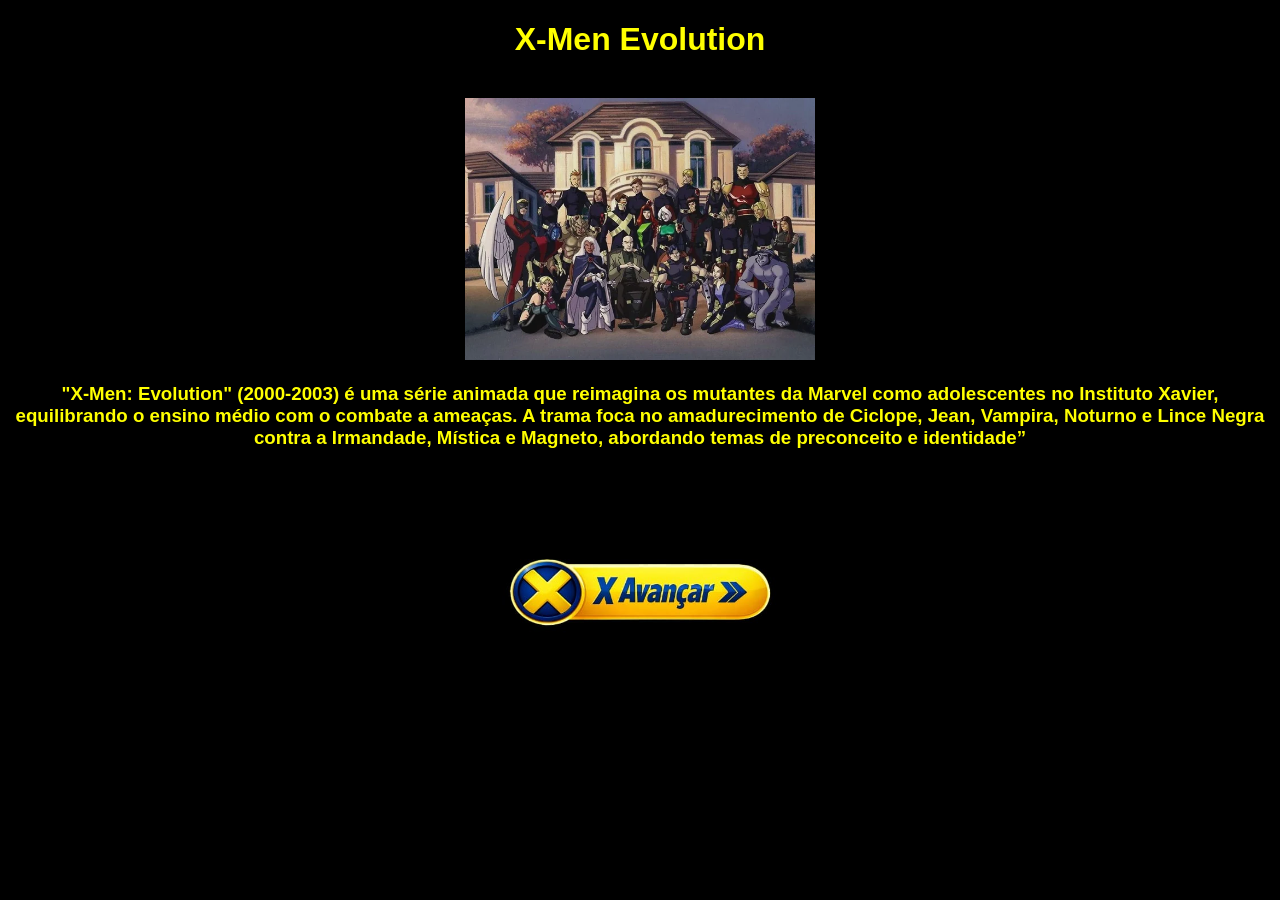
<file: index.html>
<!DOCTYPE html>
<html lang="en">
<head>
    <meta charset="UTF-8">
    <meta name="viewport" content="width=device-width, initial-scale=1.0">
    <title>X-Men Evolution</title>
    <link rel="stylesheet" href="style.css">
</head>
<body>
    <center>
        <h1>X-Men Evolution</h1>
        <br>
        <img src="X-Men Evolution.webp" alt="X-Men Evolution">
        <br>
        <h3>"X-Men: Evolution" (2000-2003) é uma série animada que reimagina os mutantes da Marvel como adolescentes no Instituto Xavier, equilibrando o ensino médio com o combate a ameaças. A trama foca no amadurecimento de Ciclope, Jean, Vampira, Noturno e Lince Negra contra a Irmandade, Mística e Magneto, abordando temas de preconceito e identidade”
</h3>
<br>
<a href="page2.html"><img src="WhatsApp Image 2026-03-09 at 00.31.22.jpeg" alt=""></a>
    </center>
</body>
</html>
</file>
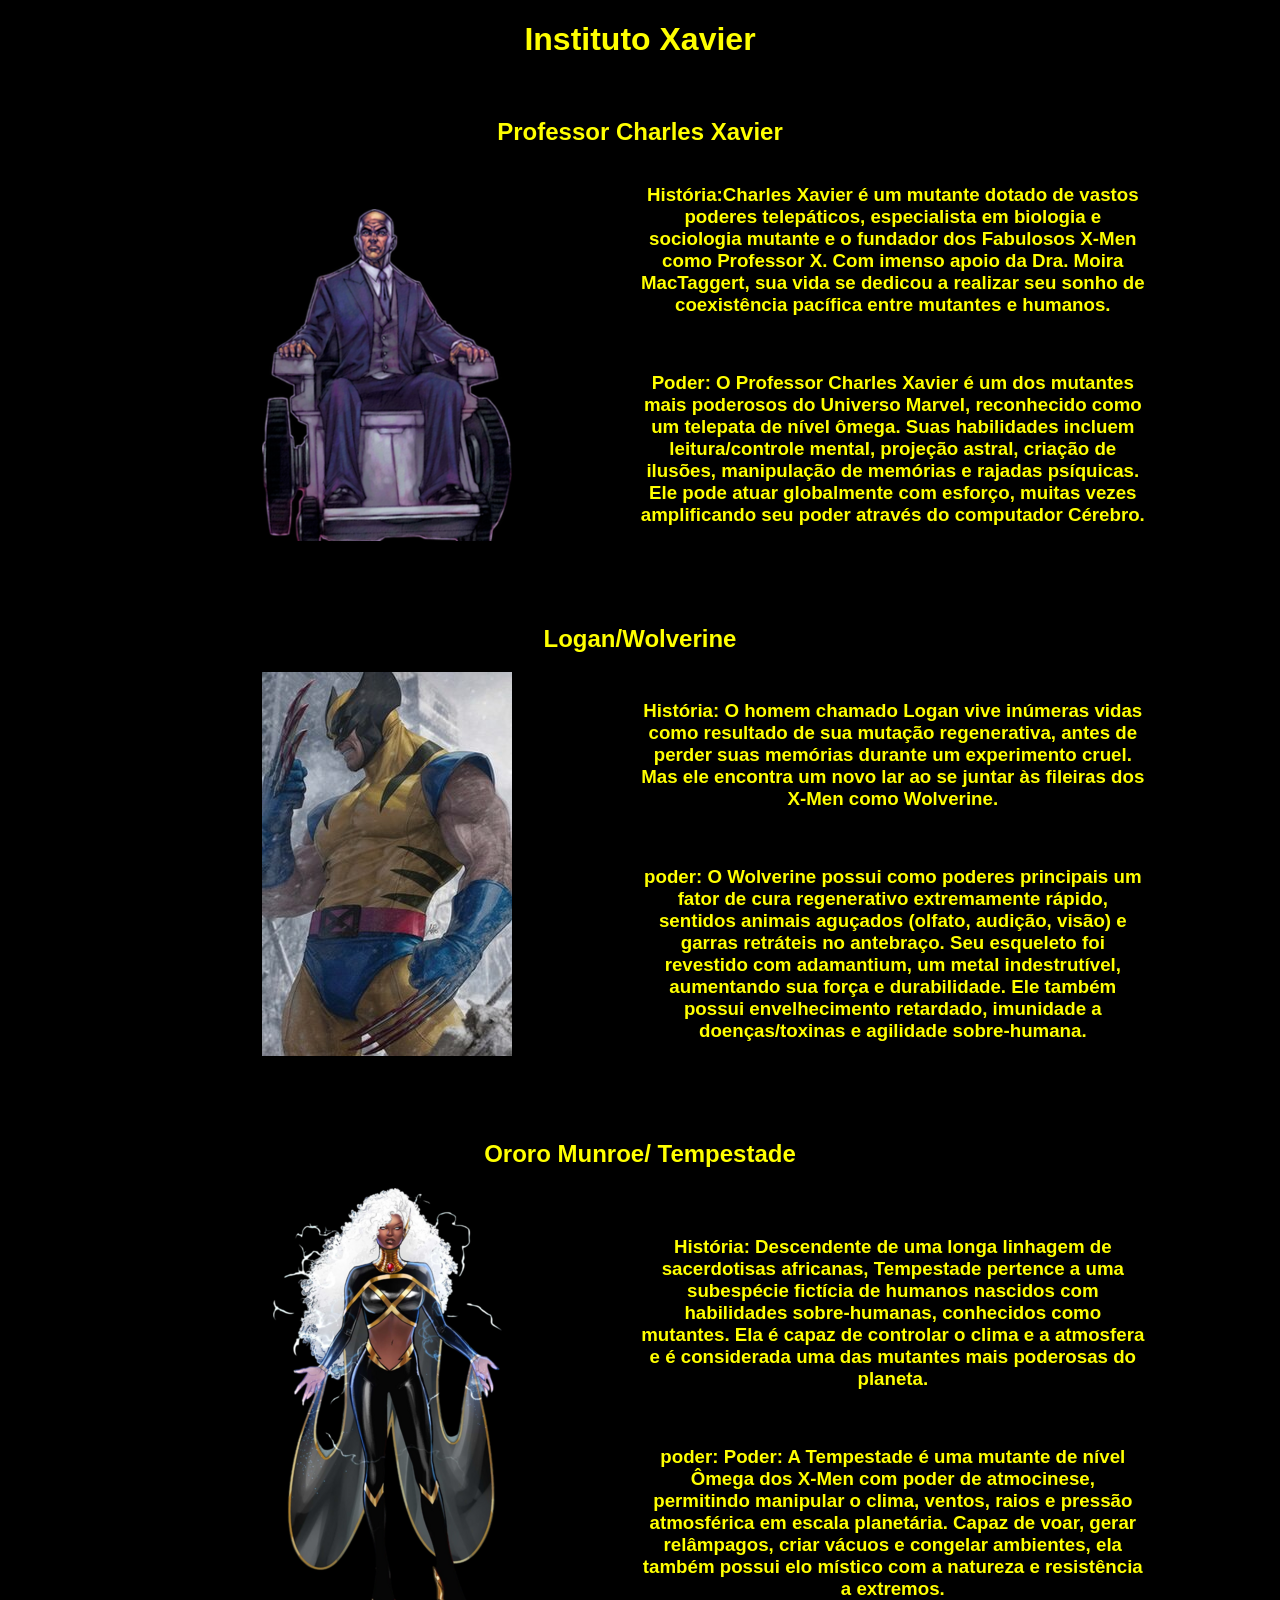
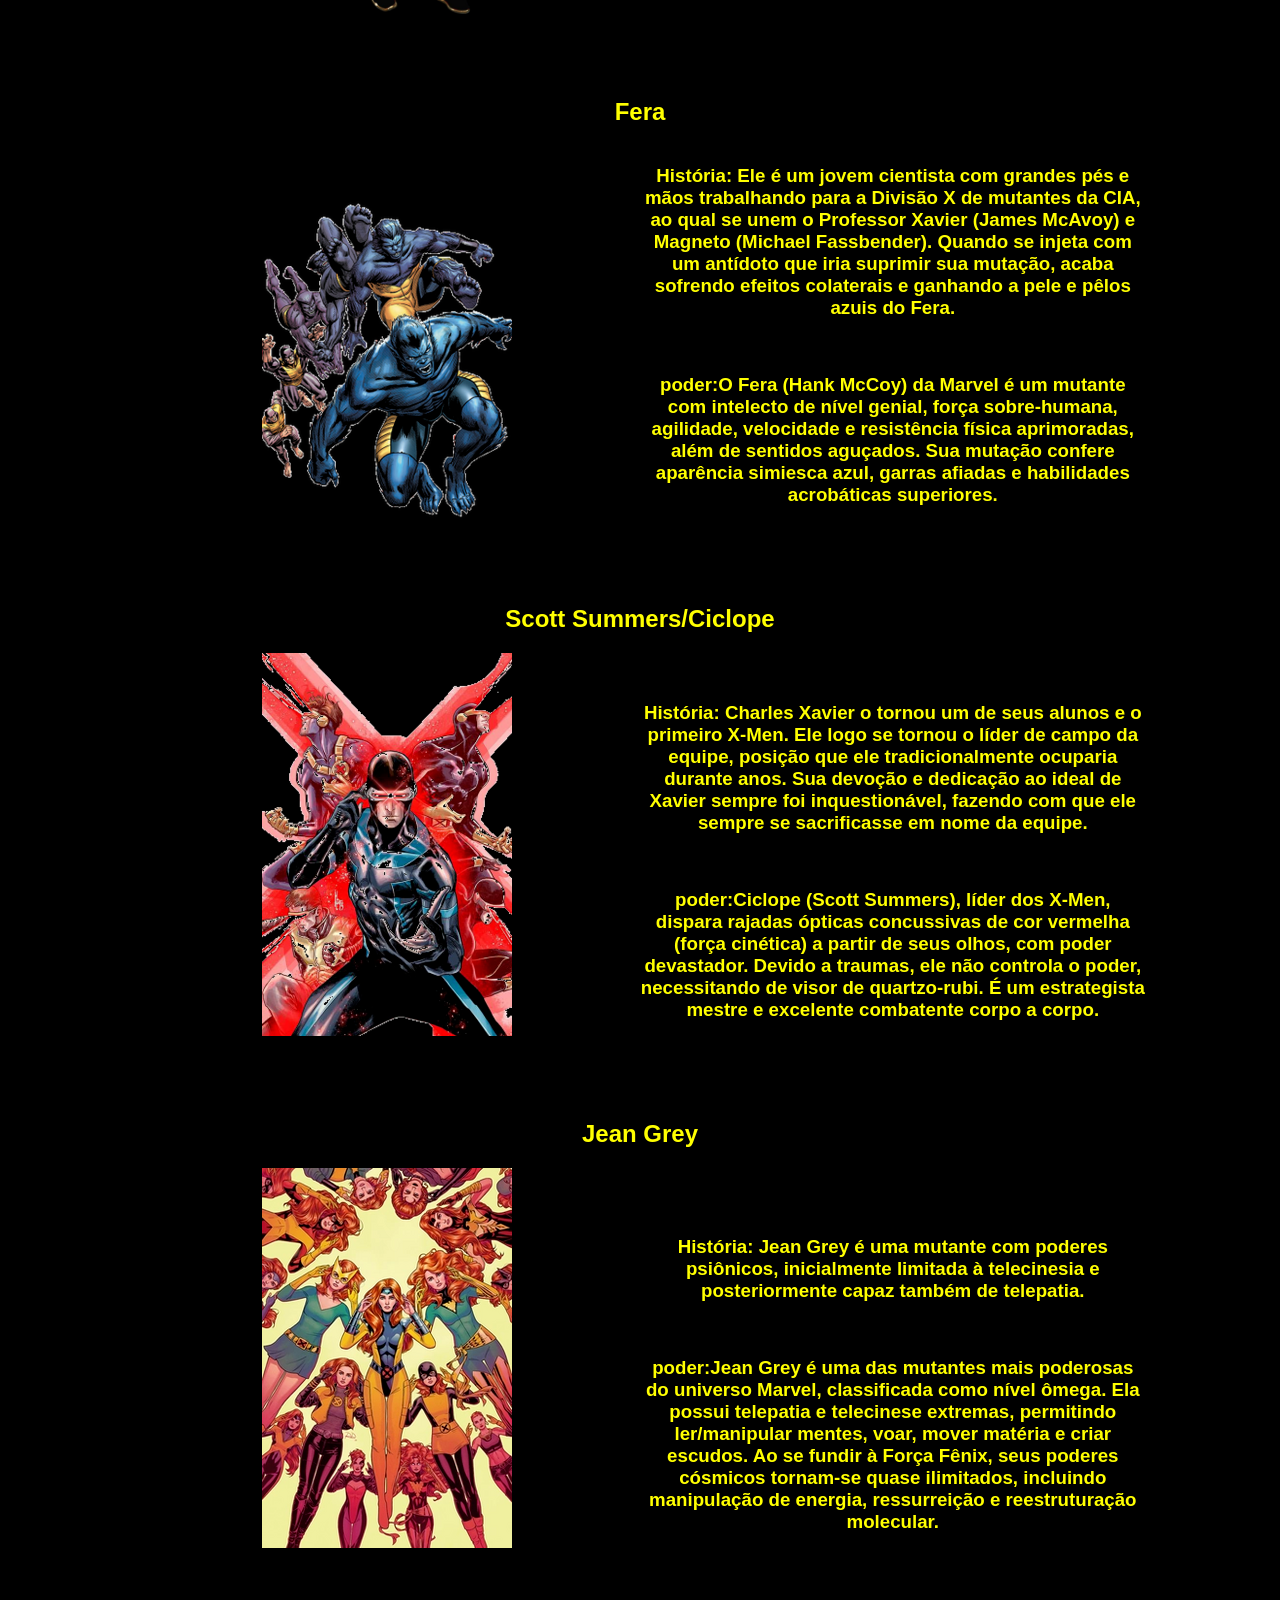
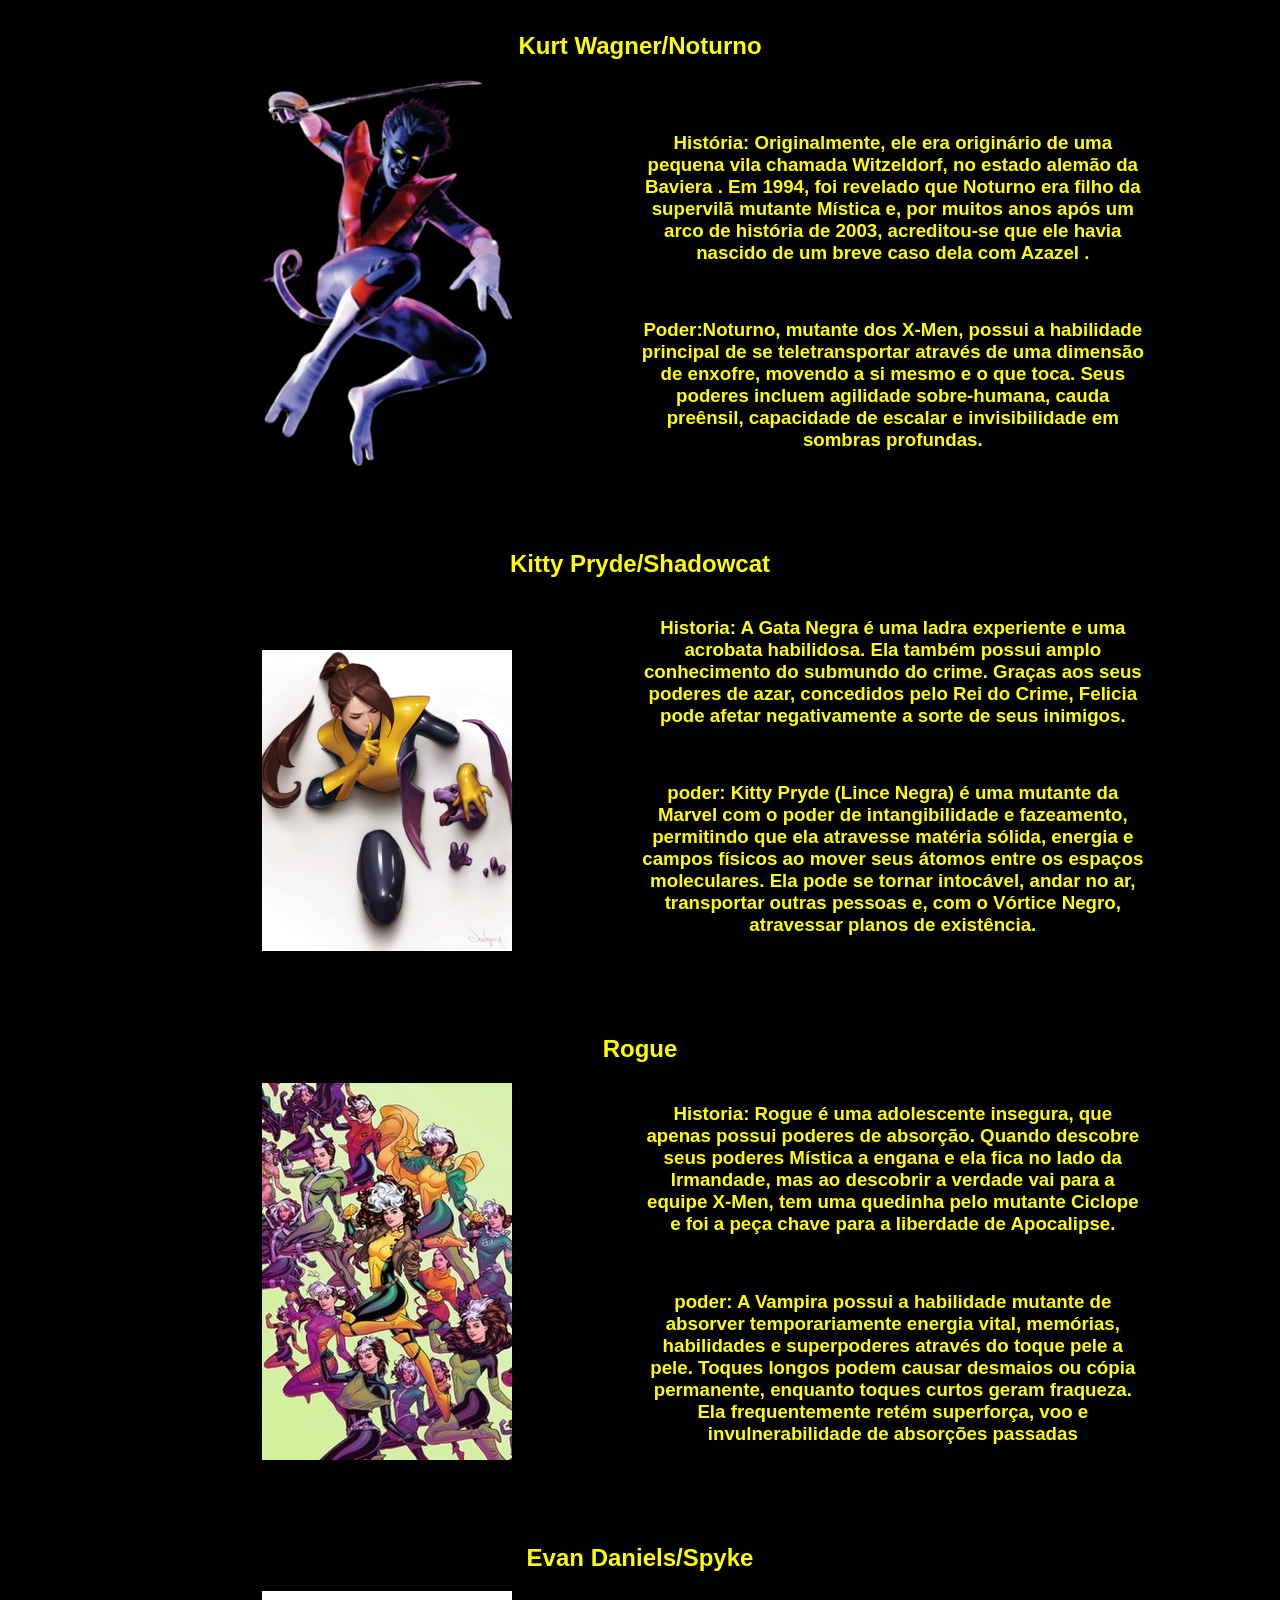
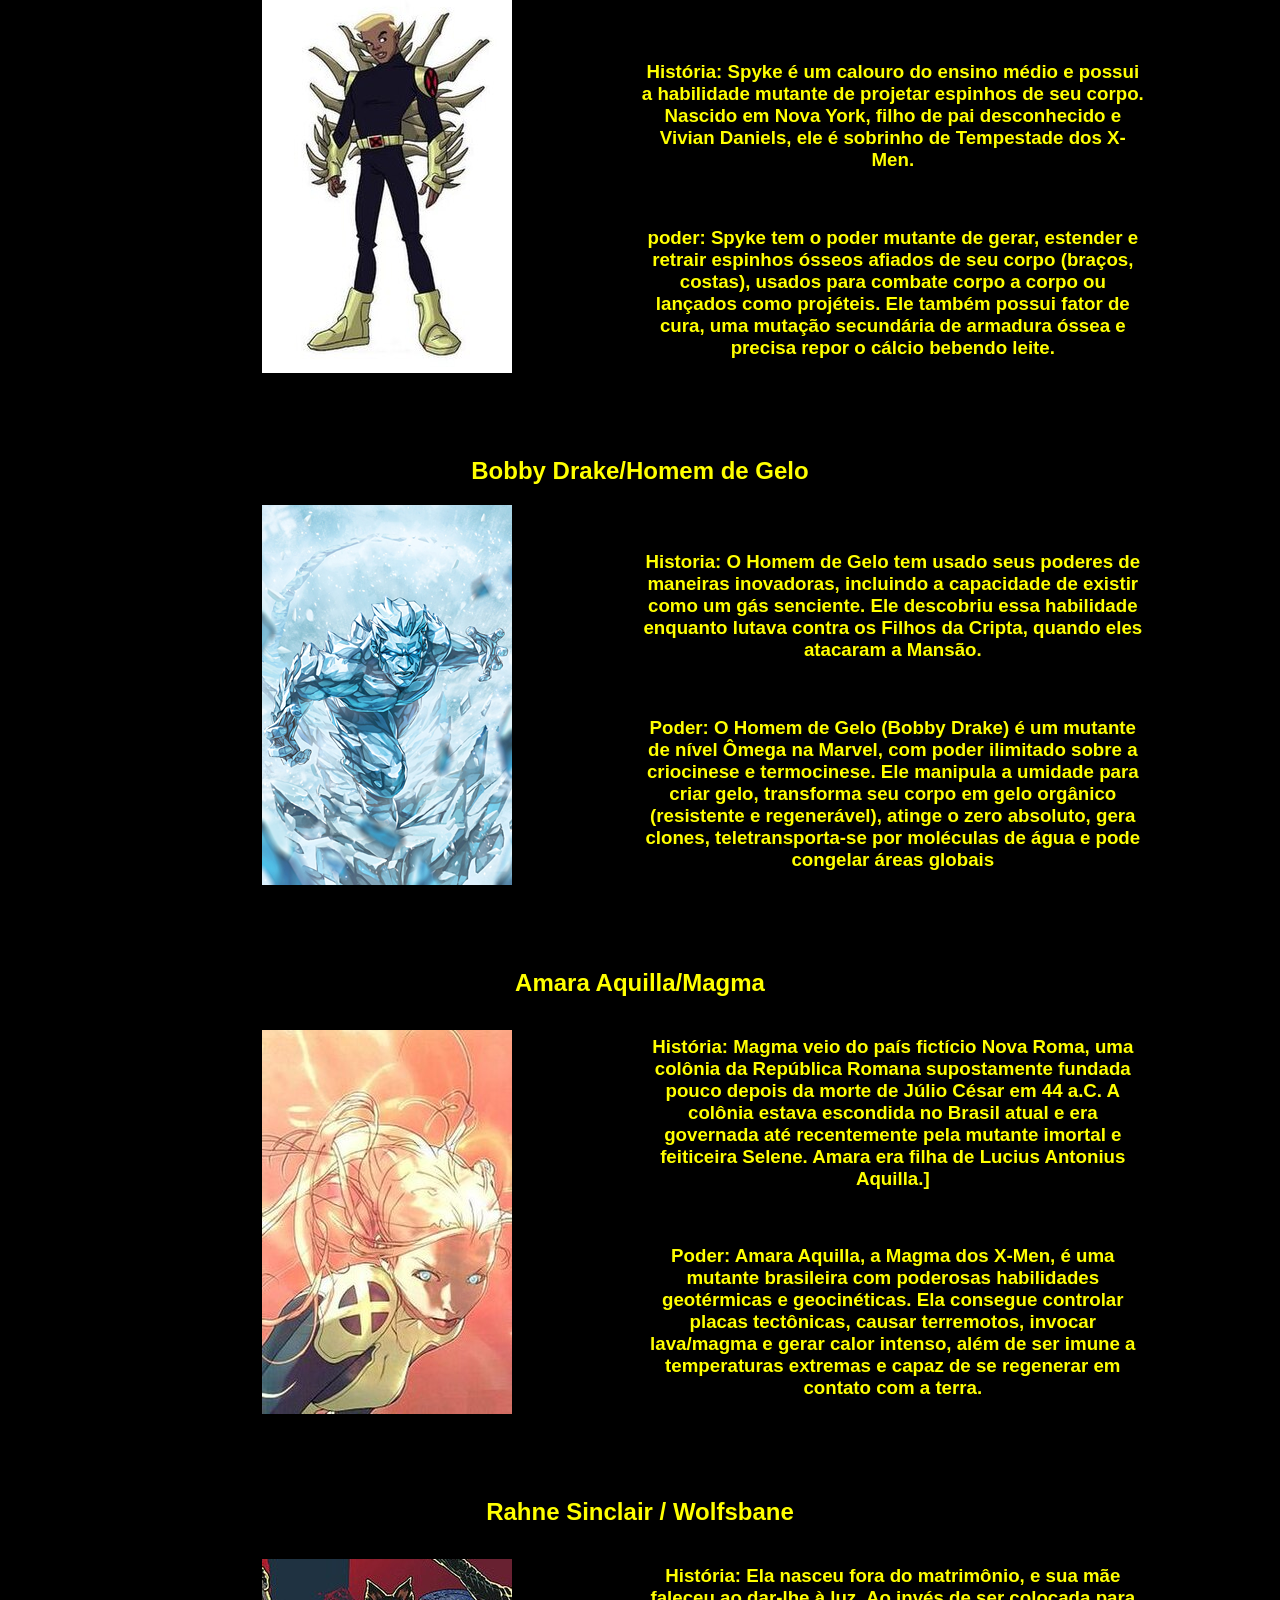
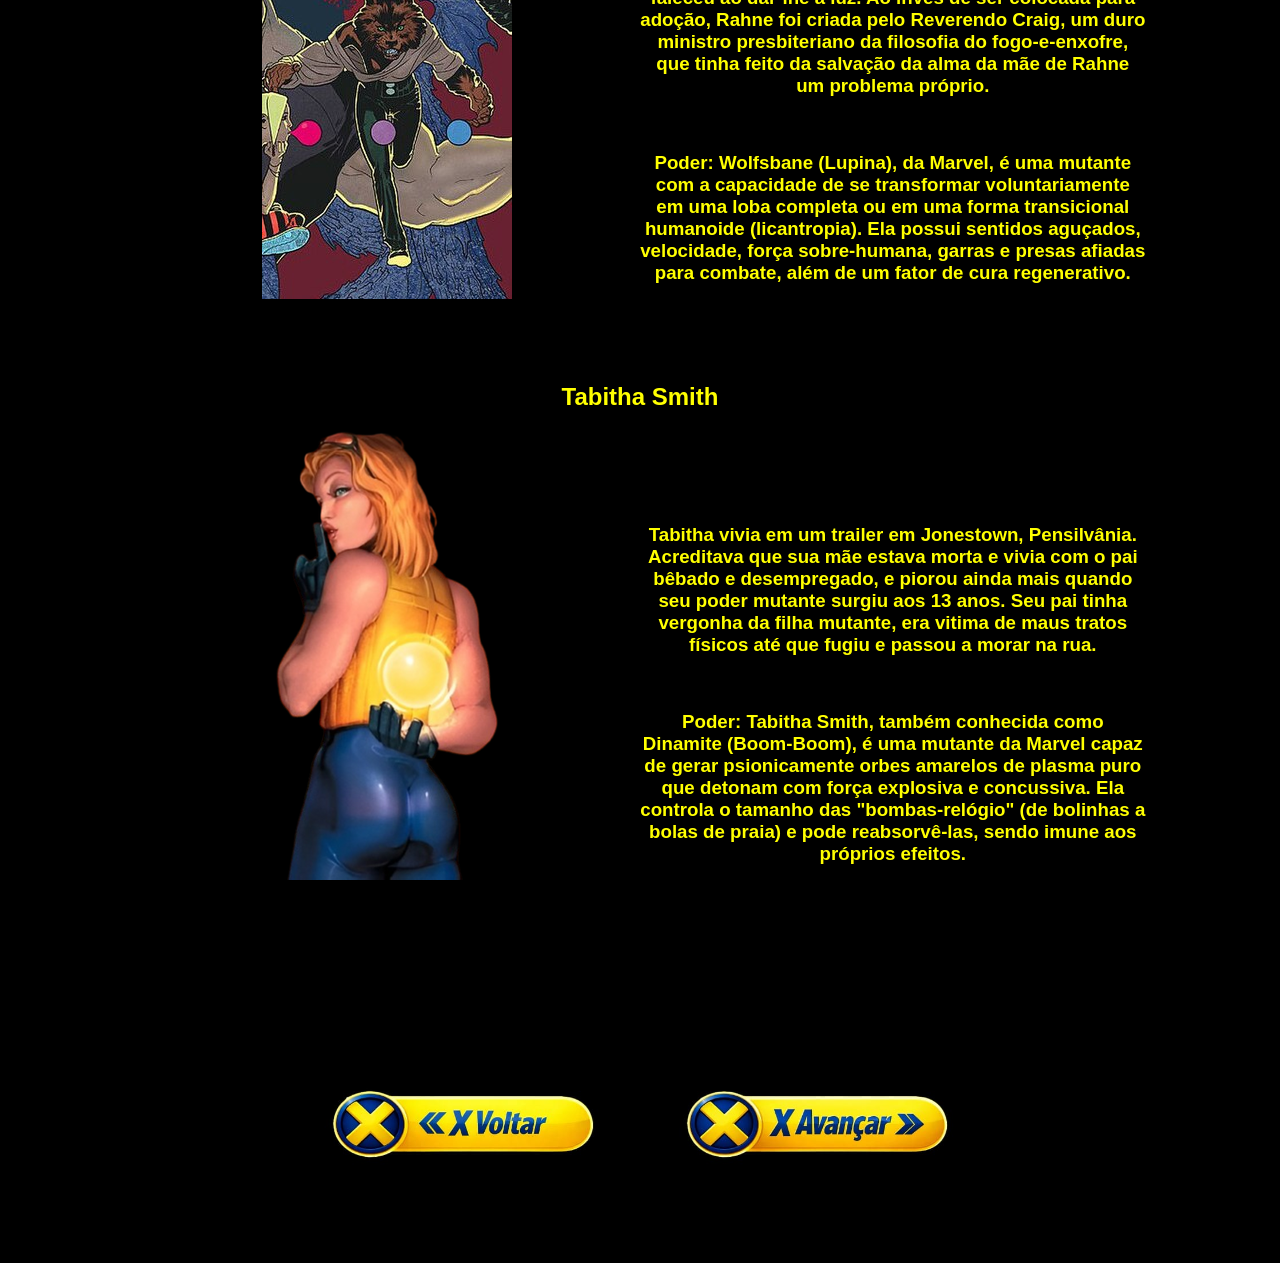
<file: page2.html>
<!DOCTYPE html>
<html lang="en">
<head>
    <meta charset="UTF-8">
    <meta name="viewport" content="width=device-width, initial-scale=1.0">
    <title>Instituto Xavier</title>
    <link rel="stylesheet" href="style2.css">
</head>
<body>
<main>

<center>

<h1>Instituto Xavier</h1>
<br>

<h2>Professor Charles Xavier</h2>

<div class="divpai">
    <div>
        <img src="Professor_X.jpg" alt="Professor X">
    </div>

    <div>
        <h3>História:Charles Xavier é um mutante dotado de vastos poderes telepáticos, especialista em biologia e sociologia mutante e o fundador dos Fabulosos X-Men como Professor X. Com imenso apoio da Dra. Moira MacTaggert, sua vida se dedicou a realizar seu sonho de coexistência pacífica entre mutantes e humanos.</h3>
        <br>
        <h3>Poder: O Professor Charles Xavier é um dos mutantes mais poderosos do Universo Marvel, reconhecido como um telepata de nível ômega. Suas habilidades incluem leitura/controle mental, projeção astral, criação de ilusões, manipulação de memórias e rajadas psíquicas. Ele pode atuar globalmente com esforço, muitas vezes amplificando seu poder através do computador Cérebro.</h3>
    </div>
</div>

<h2>Logan/Wolverine</h2>

<div class="divpai2">
    <div>
        <img src="wolverine.webp" alt="wolverine">
    </div>

    <div>
        <h3>História: O homem chamado Logan vive inúmeras vidas como resultado de sua mutação regenerativa, antes de perder suas memórias durante um experimento cruel. Mas ele encontra um novo lar ao se juntar às fileiras dos X-Men como Wolverine.</h3>
        <br>
        <h3>poder: O Wolverine possui como poderes principais um fator de cura regenerativo extremamente rápido, sentidos animais aguçados (olfato, audição, visão) e garras retráteis no antebraço. Seu esqueleto foi revestido com adamantium, um metal indestrutível, aumentando sua força e durabilidade. Ele também possui envelhecimento retardado, imunidade a doenças/toxinas e agilidade sobre-humana.</h3>
    </div>
</div>

<h2>Ororo Munroe/ Tempestade</h2>

<div class="divpai3">
    <div>
        <img src="storm.png" alt="Tempestade">
    </div>

    <div>
        <h3>História: Descendente de uma longa linhagem de sacerdotisas africanas, Tempestade pertence a uma subespécie fictícia de humanos nascidos com habilidades sobre-humanas, conhecidos como mutantes. Ela é capaz de controlar o clima e a atmosfera e é considerada uma das mutantes mais poderosas do planeta.</h3>
        <br>
        <h3>poder: Poder: A Tempestade é uma mutante de nível Ômega dos X-Men com poder de atmocinese, permitindo manipular o clima, ventos, raios e pressão atmosférica em escala planetária. Capaz de voar, gerar relâmpagos, criar vácuos e congelar ambientes, ela também possui elo místico com a natureza e resistência a extremos.</h3>
    </div>
</div>

<h2>Fera</h2>

<div class="divpai4">
    <div>
        <img src="Beast.png" alt="Fera">
    </div>

    <div>
        <h3>História: Ele é um jovem cientista com grandes pés e mãos trabalhando para a Divisão X de mutantes da CIA, ao qual se unem o Professor Xavier (James McAvoy) e Magneto (Michael Fassbender). Quando se injeta com um antídoto que iria suprimir sua mutação, acaba sofrendo efeitos colaterais e ganhando a pele e pêlos azuis do Fera.</h3>
        <br>
        <h3>poder:O Fera (Hank McCoy) da Marvel é um mutante com intelecto de nível genial, força sobre-humana, agilidade, velocidade e resistência física aprimoradas, além de sentidos aguçados. Sua mutação confere aparência simiesca azul, garras afiadas e habilidades acrobáticas superiores.</h3>
    </div>
</div>
<h2>Scott Summers/Ciclope</h2>

<div class="divpai5">
    <div>
        <img src="cyclope.png" alt="Ciclope">
    </div>

    <div>
        <h3>História: Charles Xavier o tornou um de seus alunos e o primeiro X-Men. Ele logo se tornou o líder de campo da equipe, posição que ele tradicionalmente ocuparia durante anos. Sua devoção e dedicação ao ideal de Xavier sempre foi inquestionável, fazendo com que ele sempre se sacrificasse em nome da equipe.</h3>
        <br>
        <h3> poder:Ciclope (Scott Summers), líder dos X-Men, dispara rajadas ópticas concussivas de cor vermelha (força cinética) a partir de seus olhos, com poder devastador. Devido a traumas, ele não controla o poder, necessitando de visor de quartzo-rubi. É um estrategista mestre e excelente combatente corpo a corpo.</h3>
    </div>
</div>
<h2>Jean Grey</h2>

<div class="divpai3">
    <div>
        <img src="jean.png" alt="Jean Grey">
    </div>

    <div>
        <h3>História: Jean Grey é uma mutante com poderes psiônicos, inicialmente limitada à telecinesia e posteriormente capaz também de telepatia. </h3>
        <br>
        <h3>poder:Jean Grey é uma das mutantes mais poderosas do universo Marvel, classificada como nível ômega. Ela possui telepatia e telecinese extremas, permitindo ler/manipular mentes, voar, mover matéria e criar escudos. Ao se fundir à Força Fênix, seus poderes cósmicos tornam-se quase ilimitados, incluindo manipulação de energia, ressurreição e reestruturação molecular.</h3>
    </div>
</div>
<h2>Kurt Wagner/Noturno</h2>

<div class="divpai3">
    <div>
        <img src="Nightcrawler.png" alt="Noturno">
    </div>

    <div>
        <h3>História: Originalmente, ele era originário de uma pequena vila chamada Witzeldorf, no estado alemão da Baviera . Em 1994, foi revelado que Noturno era filho da supervilã mutante Mística e, por muitos anos após um arco de história de 2003, acreditou-se que ele havia nascido de um breve caso dela com Azazel .</h3>
        <br>
        <h3>Poder:Noturno, mutante dos X-Men, possui a habilidade principal de se teletransportar através de uma dimensão de enxofre, movendo a si mesmo e o que toca. Seus poderes incluem agilidade sobre-humana, cauda preênsil, capacidade de escalar e invisibilidade em sombras profundas. </h3>
    </div>
</div>
<h2>Kitty Pryde/Shadowcat</h2>

<div class="divpai3">
    <div>
        <img src="kitty.png" alt="Kitty Pryde">
    </div>

    <div>
        <h3>Historia: A Gata Negra é uma ladra experiente e uma acrobata habilidosa. Ela também possui amplo conhecimento do submundo do crime. Graças aos seus poderes de azar, concedidos pelo Rei do Crime, Felicia pode afetar negativamente a sorte de seus inimigos.</h3>
        <br>
        <h3>poder: Kitty Pryde (Lince Negra) é uma mutante da Marvel com o poder de intangibilidade e fazeamento, permitindo que ela atravesse matéria sólida, energia e campos físicos ao mover seus átomos entre os espaços moleculares. Ela pode se tornar intocável, andar no ar, transportar outras pessoas e, com o Vórtice Negro, atravessar planos de existência.</h3>
    </div>
</div>
<h2>Rogue</h2>

<div class="divpai3">
    <div>
        <img src="rogue.jpeg" alt="Rogue">
    </div>

    <div>
        <h3>Historia: Rogue é uma adolescente insegura, que apenas possui poderes de absorção. Quando descobre seus poderes Mística a engana e ela fica no lado da Irmandade, mas ao descobrir a verdade vai para a equipe X-Men, tem uma quedinha pelo mutante Ciclope e foi a peça chave para a liberdade de Apocalipse.</h3>
        <br>
        <h3>poder: A Vampira possui a habilidade mutante de absorver temporariamente energia vital, memórias, habilidades e superpoderes através do toque pele a pele. Toques longos podem causar desmaios ou cópia permanente, enquanto toques curtos geram fraqueza. Ela frequentemente retém superforça, voo e invulnerabilidade de absorções passadas</h3>
    </div>
</div>
<h2>Evan Daniels/Spyke</h2>

<div class="divpai3">
    <div>
        <img src="Spyke.jpg" alt="Spyke">
    </div>

    <div>
        <h3>História: Spyke é um calouro do ensino médio e possui a habilidade mutante de projetar espinhos de seu corpo. Nascido em Nova York, filho de pai desconhecido e Vivian Daniels, ele é sobrinho de Tempestade dos X-Men.</h3>
        <br>
        <h3>poder: Spyke tem o poder mutante de gerar, estender e retrair espinhos ósseos afiados de seu corpo (braços, costas), usados para combate corpo a corpo ou lançados como projéteis. Ele também possui fator de cura, uma mutação secundária de armadura óssea e precisa repor o cálcio bebendo leite.</h3>
    </div>
</div>
<h2>Bobby Drake/Homem de Gelo</h2>

<div class="divpai3">
    <div>
        <img src="Iceman.png" alt="Homem de Gelo">
    </div>

    <div>
        <h3>Historia: O Homem de Gelo tem usado seus poderes de maneiras inovadoras, incluindo a capacidade de existir como um gás senciente. Ele descobriu essa habilidade enquanto lutava contra os Filhos da Cripta, quando eles atacaram a Mansão. 
</h3>
        <br>
        <h3>Poder: O Homem de Gelo (Bobby Drake) é um mutante de nível Ômega na Marvel, com poder ilimitado sobre a criocinese e termocinese. Ele manipula a umidade para criar gelo, transforma seu corpo em gelo orgânico (resistente e regenerável), atinge o zero absoluto, gera clones, teletransporta-se por moléculas de água e pode congelar áreas globais</h3>
    </div>
</div>
<h2>Amara Aquilla/Magma</h2>

<div class="divpai3">
    <div>
        <img src="magma.jpg" alt="Magma">
    </div>

    <div>
        <h3>História: Magma veio do país fictício Nova Roma, uma colônia da República Romana supostamente fundada pouco depois da morte de Júlio César em 44 a.C. A colônia estava escondida no Brasil atual e era governada até recentemente pela mutante imortal e feiticeira Selene. Amara era filha de Lucius Antonius Aquilla.]</h3>
        <br>
        <h3>Poder: Amara Aquilla, a Magma dos X-Men, é uma mutante brasileira com poderosas habilidades geotérmicas e geocinéticas. Ela consegue controlar placas tectônicas, causar terremotos, invocar lava/magma e gerar calor intenso, além de ser imune a temperaturas extremas e capaz de se regenerar em contato com a terra.</h3>
    </div>
</div>
<h2>Rahne Sinclair / Wolfsbane</h2>

<div class="divpai3">
    <div>
        <img src="wolf.jpg" alt="Wolfsbane">
    </div>

    <div>
        <h3>História: Ela nasceu fora do matrimônio, e sua mãe faleceu ao dar-lhe à luz. Ao invés de ser colocada para adoção, Rahne foi criada pelo Reverendo Craig, um duro ministro presbiteriano da filosofia do fogo-e-enxofre, que tinha feito da salvação da alma da mãe de Rahne um problema próprio.</h3>
        <br>
        <h3>Poder: Wolfsbane (Lupina), da Marvel, é uma mutante com a capacidade de se transformar voluntariamente em uma loba completa ou em uma forma transicional humanoide (licantropia). Ela possui sentidos aguçados, velocidade, força sobre-humana, garras e presas afiadas para combate, além de um fator de cura regenerativo.</h3>
    </div>
</div>
<h2>Tabitha Smith</h2>

<div class="divpai3">
    <div>
        <img src="Tabitha_Smith.png" alt="Tabitha Smith">
    </div>

    <div>
        <h3>Tabitha vivia em um trailer em Jonestown, Pensilvânia. Acreditava que sua mãe estava morta e vivia com o pai bêbado e desempregado, e piorou ainda mais quando seu poder mutante surgiu aos 13 anos. Seu pai tinha vergonha da filha mutante, era vitima de maus tratos físicos até que fugiu e passou a morar na rua.</h3>
        <br>
        <h3>Poder: Tabitha Smith, também conhecida como Dinamite (Boom-Boom), é uma mutante da Marvel capaz de gerar psionicamente orbes amarelos de plasma puro que detonam com força explosiva e concussiva. Ela controla o tamanho das "bombas-relógio" (de bolinhas a bolas de praia) e pode reabsorvê-las, sendo imune aos próprios efeitos.</h3>
    </div>
</div>
<br>
<br>
<br>
<a href="index.html"><img src="WhatsApp Image 2026-03-09 at 00.31.22 (1).jpeg" alt=""></a>
<a href="page3.html"><img src="WhatsApp Image 2026-03-09 at 00.31.22.jpeg" alt=""></a>




</center>

</main>
</body>
</html>
</file>
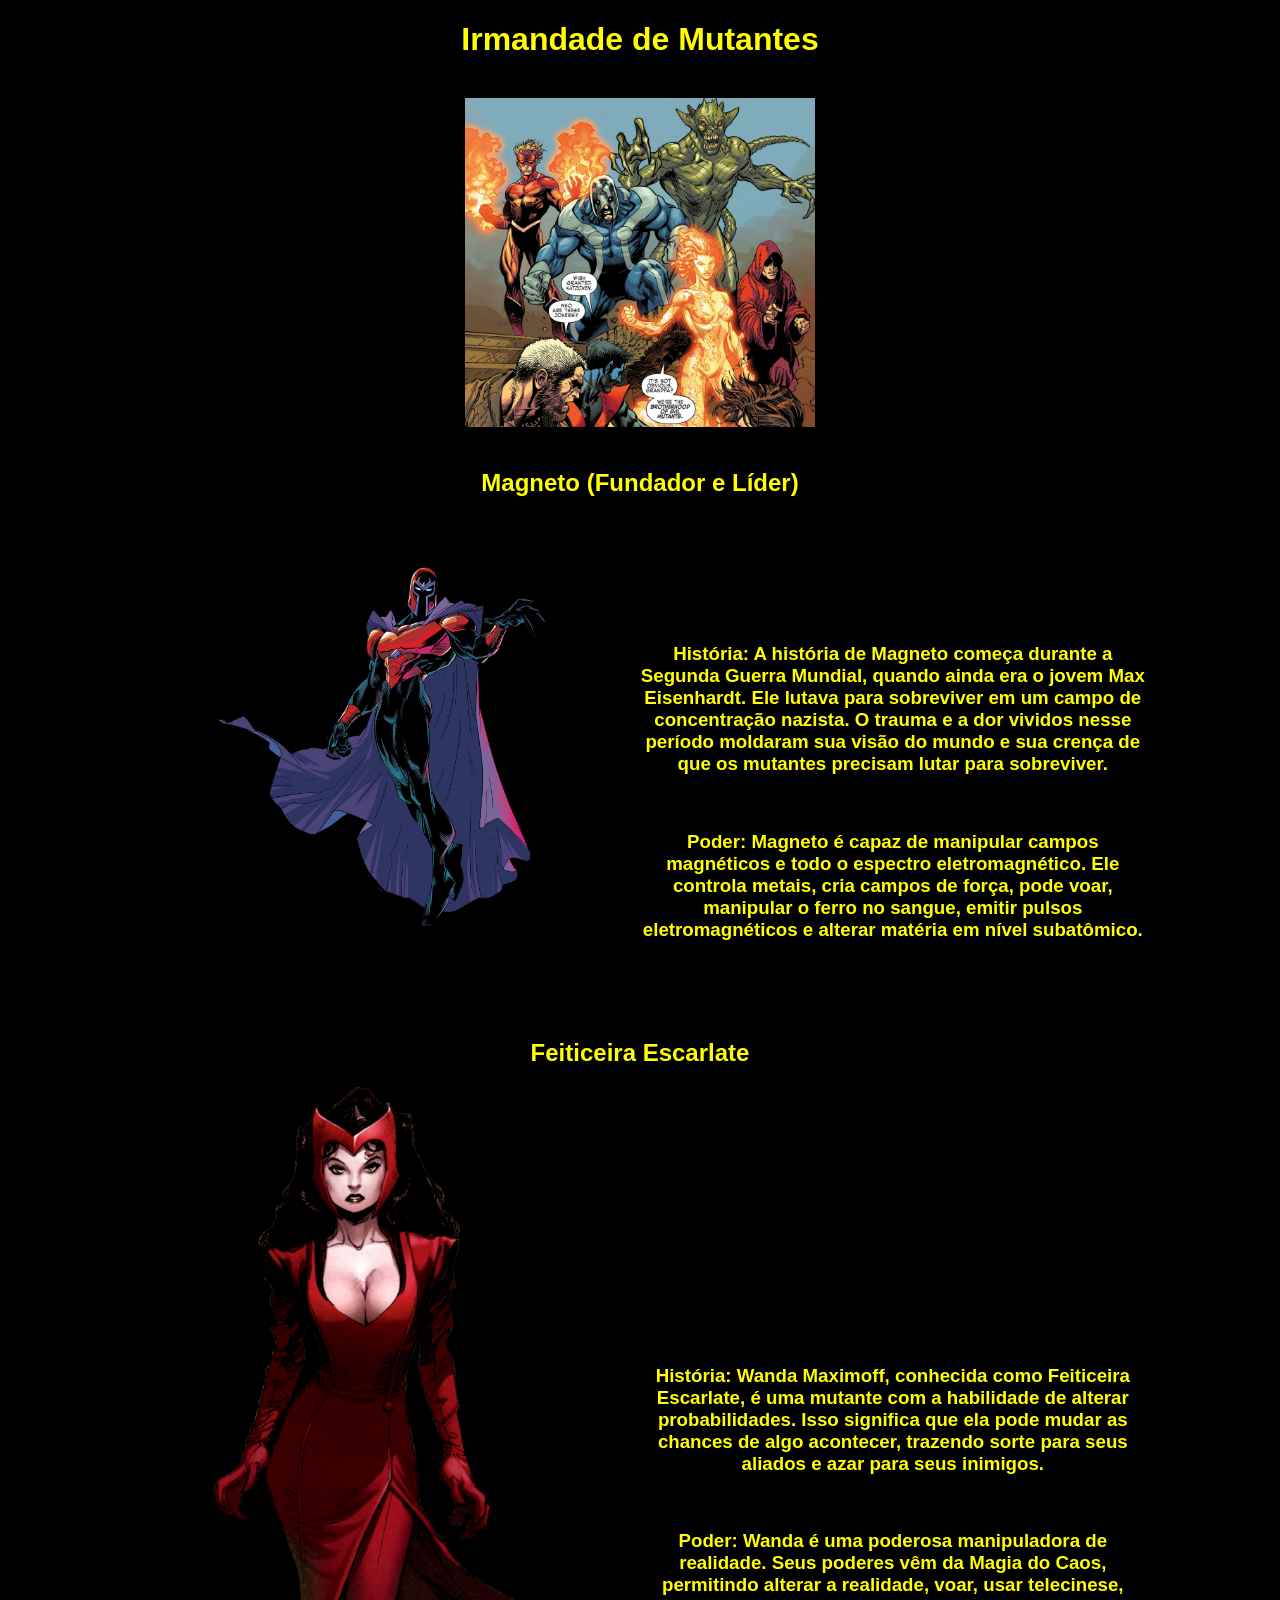
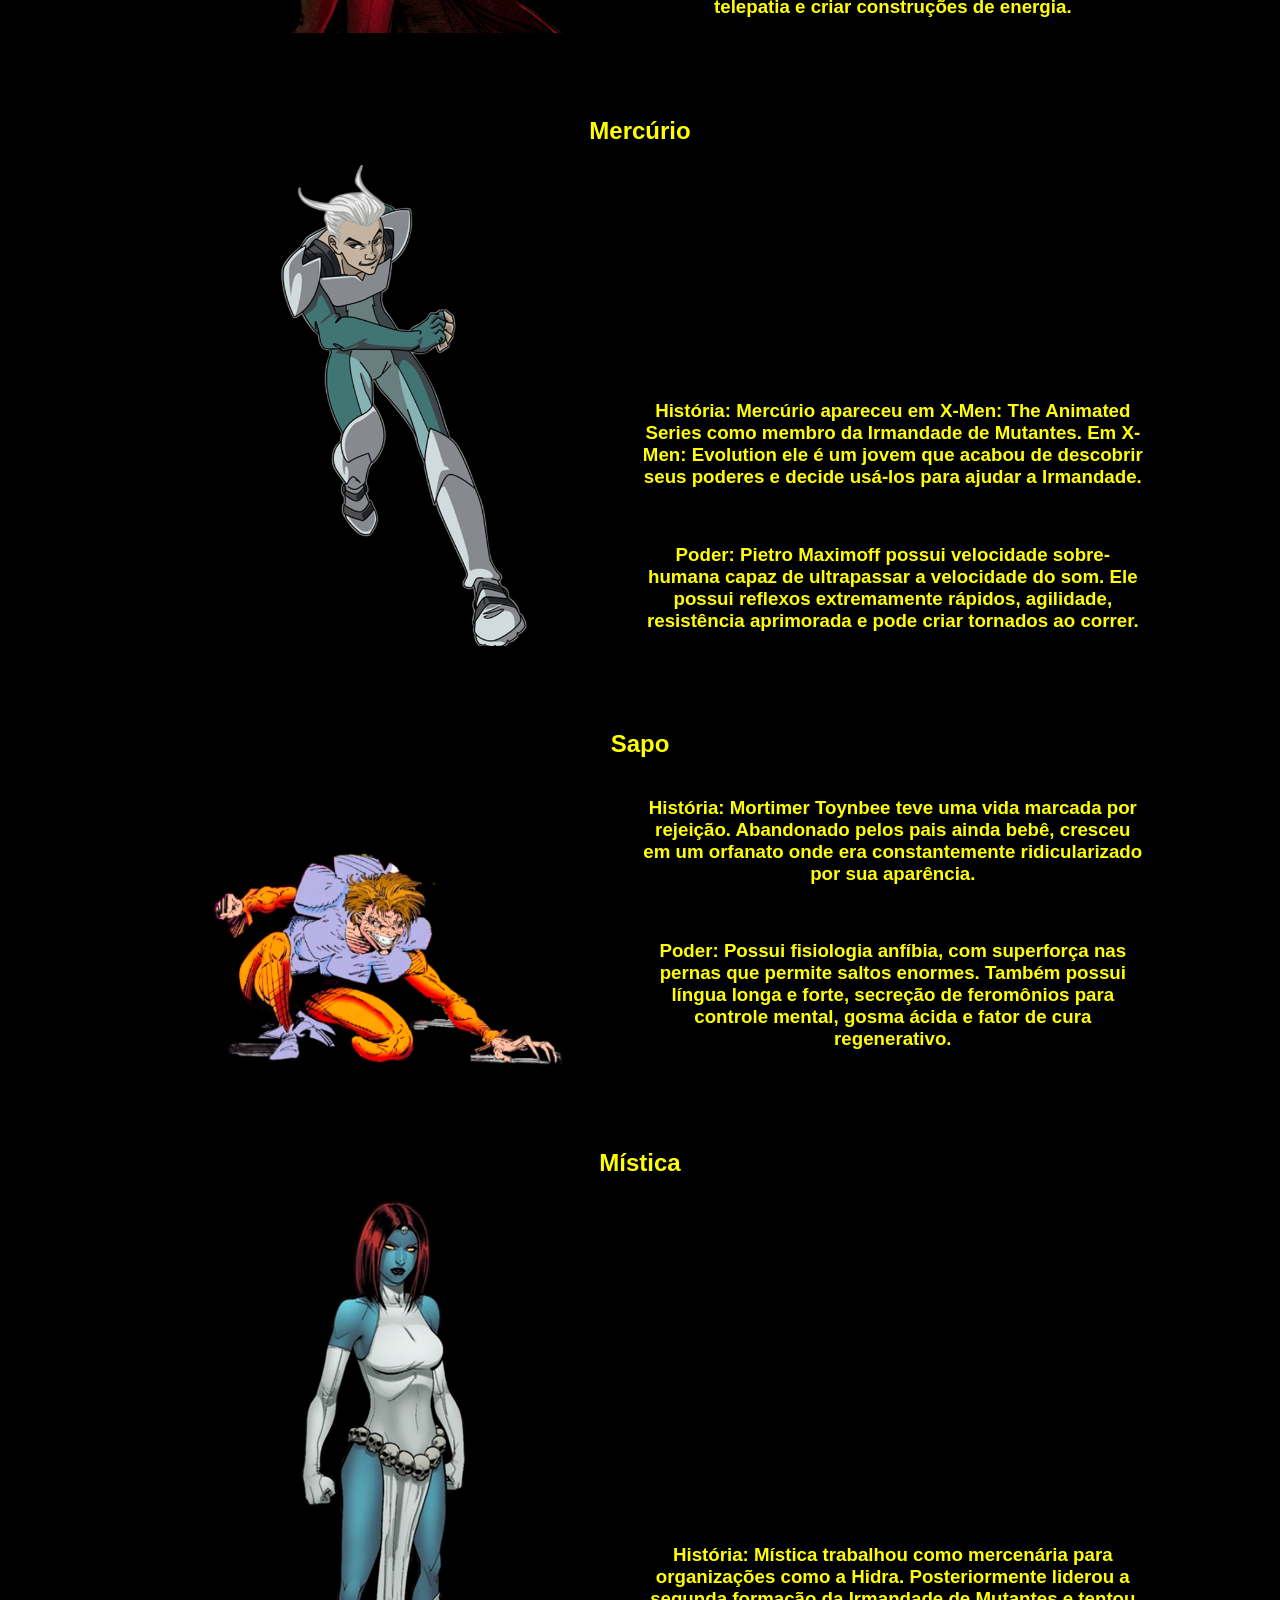
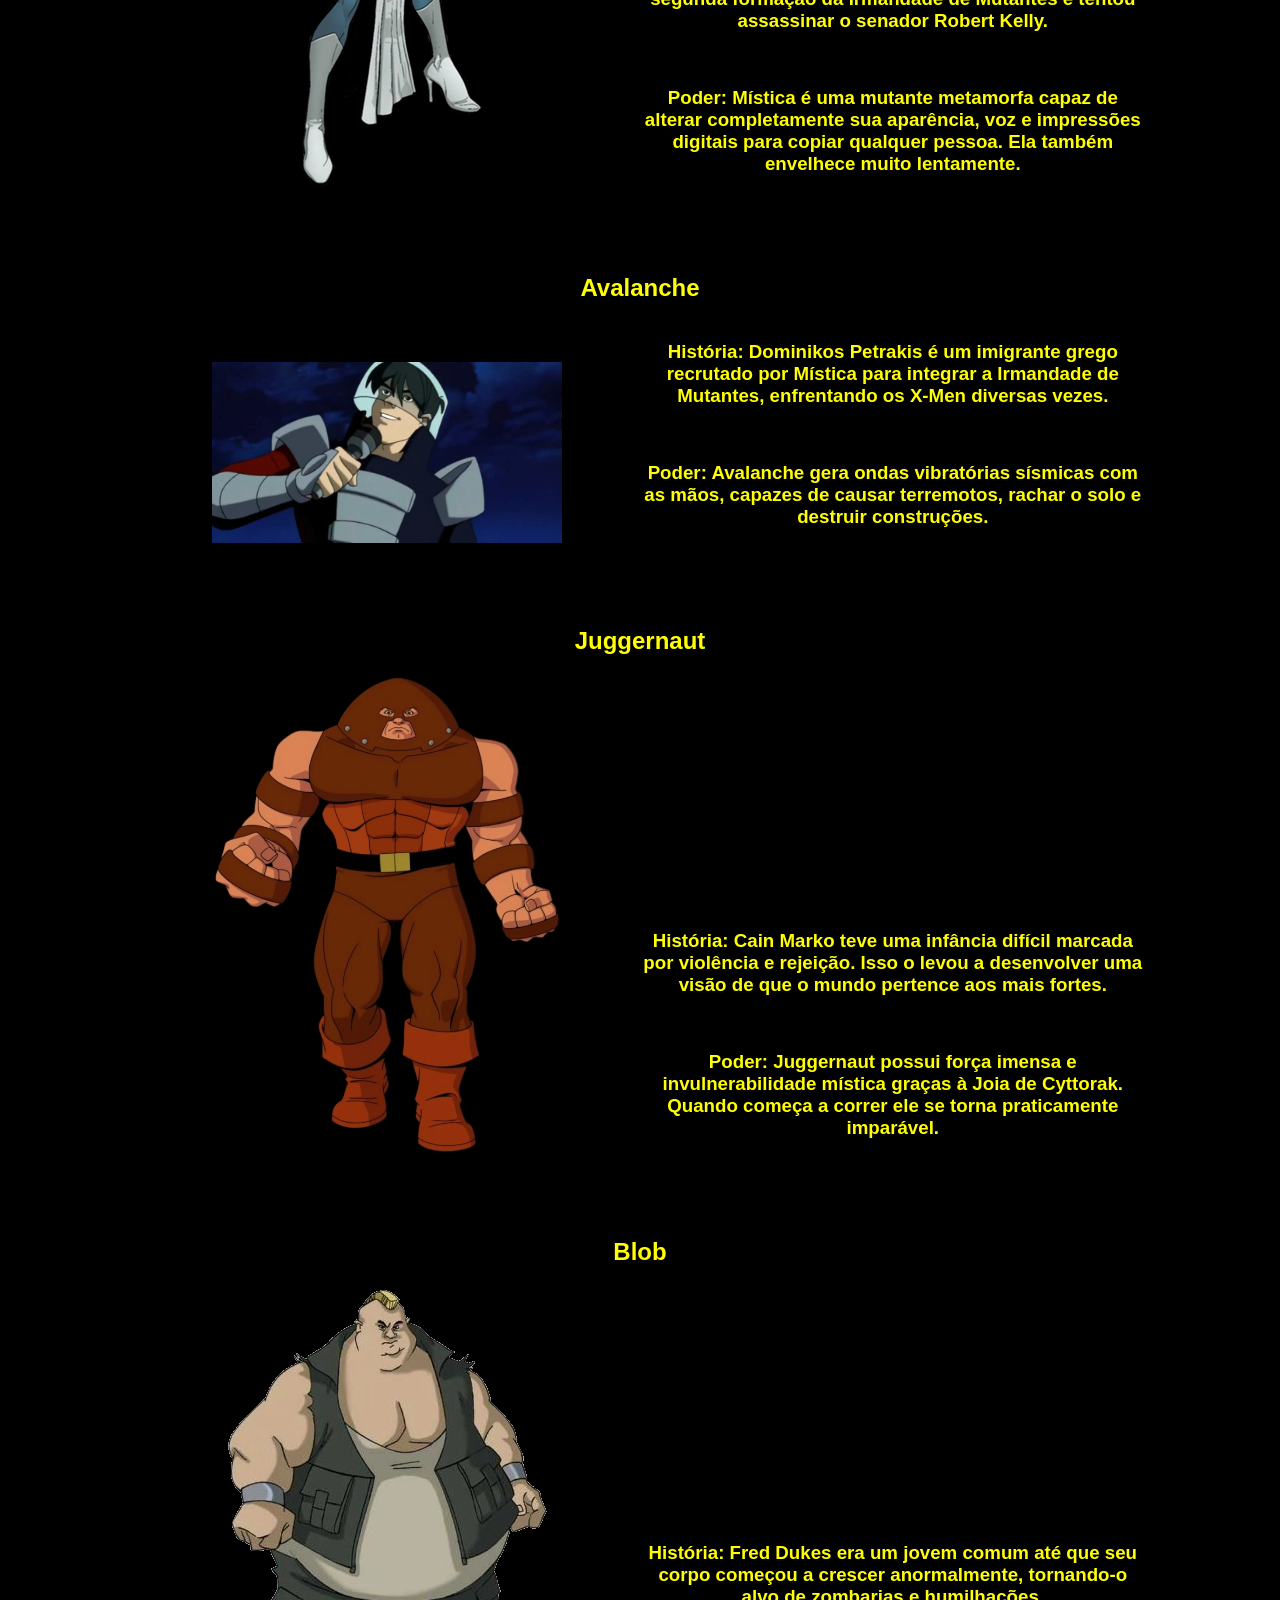
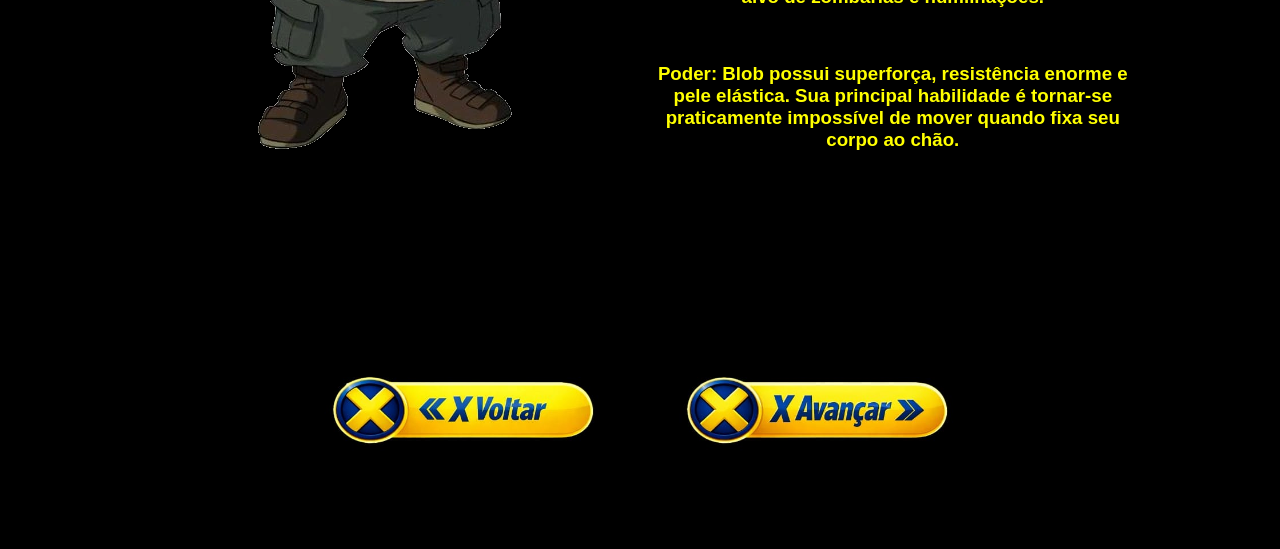
<file: page3.html>
<!DOCTYPE html>
<html lang="pt-br">
<head>
<meta charset="UTF-8">
<meta name="viewport" content="width=device-width, initial-scale=1.0">
<title>Irmandade de Mutantes</title>
<link rel="stylesheet" href="style3.css">
</head>

<body>

<main>
<center>

<h1>Irmandade de Mutantes</h1>

<br>

<img src="tropa.jpg">

<br><br>

<h2>Magneto (Fundador e Líder)</h2>

<div class="personagem">
<div>
<img src="magneto.jfif" alt="Magneto">
</div>

    <div>
        <h3>História: A história de Magneto começa durante a Segunda Guerra Mundial, quando ainda era o jovem Max Eisenhardt. Ele lutava para sobreviver em um campo de concentração    nazista. O trauma e a dor vividos nesse período moldaram sua visão do mundo e sua crença de que os mutantes precisam lutar para sobreviver.</h3>

        <br>

        <h3>Poder: Magneto é capaz de manipular campos magnéticos e todo o espectro eletromagnético. Ele controla metais, cria campos de força, pode voar, manipular o ferro no sangue, emitir pulsos eletromagnéticos e alterar matéria em nível subatômico.</h3>
    </div>
</div>

<h2>Feiticeira Escarlate</h2>

    <div class="personagem">
        <div>
        <img src="escar.png" alt="Feiticeira Escarlate">
        </div>

        <div>
            <h3>História: Wanda Maximoff, conhecida como Feiticeira Escarlate, é uma mutante com a habilidade de alterar probabilidades. Isso significa que ela pode mudar as chances de algo acontecer, trazendo sorte para seus aliados e azar para seus inimigos.</h3>

            <br>

            <h3>Poder: Wanda é uma poderosa manipuladora de realidade. Seus poderes vêm da Magia do Caos, permitindo alterar a realidade, voar, usar telecinese, telepatia e criar construções de energia.</h3>
        </div>
</div>

<h2>Mercúrio</h2>

<div class="personagem">
    <div>
        <img src="mercu.png" alt="Mercúrio">
    </div>

    <div>
        <h3>História: Mercúrio apareceu em X-Men: The Animated Series como membro da Irmandade de Mutantes. Em X-Men: Evolution ele é um jovem que acabou de descobrir seus poderes e decide usá-los para ajudar a Irmandade.</h3>

        <br>

        <h3>Poder: Pietro Maximoff possui velocidade sobre-humana capaz de ultrapassar a velocidade do som. Ele possui reflexos extremamente rápidos, agilidade, resistência aprimorada e pode criar tornados ao correr.</h3>
    </div>
</div>

<h2>Sapo</h2>

<div class="personagem">
    <div>
        <img src="toad.png" alt="Sapo">
    </div>

    <div>
        <h3>História: Mortimer Toynbee teve uma vida marcada por rejeição. Abandonado pelos pais ainda bebê, cresceu em um orfanato onde era constantemente ridicularizado por sua aparência.</h3>

        <br>

        <h3>Poder: Possui fisiologia anfíbia, com superforça nas pernas que permite saltos enormes. Também possui língua longa e forte, secreção de feromônios para controle mental, gosma ácida e fator de cura regenerativo.</h3>
    </div>
</div>

<h2>Mística</h2>

<div class="personagem">
    <div>
        <img src="mistica.webp" alt="mistica">
    </div>

    <div>
        <h3>História: Mística trabalhou como mercenária para organizações como a Hidra. Posteriormente liderou a segunda formação da Irmandade de Mutantes e tentou assassinar o senador Robert Kelly.</h3>

        <br>

        <h3>Poder: Mística é uma mutante metamorfa capaz de alterar completamente sua aparência, voz e impressões digitais para copiar qualquer pessoa. Ela também envelhece muito lentamente.</h3>
    </div>
</div>

<h2>Avalanche</h2>

<div class="personagem">
    <div>
        <img src="avalanche.webp" alt="avalanche">
    </div>

    <div>
        <h3>História: Dominikos Petrakis é um imigrante grego recrutado por Mística para integrar a Irmandade de Mutantes, enfrentando os X-Men diversas vezes.</h3>

        <br>

        <h3>Poder: Avalanche gera ondas vibratórias sísmicas com as mãos, capazes de causar terremotos, rachar o solo e destruir construções.</h3>
    </div>
</div>

<h2>Juggernaut</h2>

<div class="personagem">
    <div>
        <img src="Juggernaut.png" alt="Juggernaut">
    </div>

    <div>
        <h3>História: Cain Marko teve uma infância difícil marcada por violência e rejeição. Isso o levou a desenvolver uma visão de que o mundo pertence aos mais fortes.</h3>

        <br>

        <h3>Poder: Juggernaut possui força imensa e invulnerabilidade mística graças à Joia de Cyttorak. Quando começa a correr ele se torna praticamente imparável.</h3>
    </div>
</div>

<h2>Blob</h2>

<div class="personagem">
    <div>
        <img src="blob.webp" alt="Blob">
    </div>

    <div>
        <h3>História: Fred Dukes era um jovem comum até que seu corpo começou a crescer anormalmente, tornando-o alvo de zombarias e humilhações.</h3>

        <br>

        <h3>Poder: Blob possui superforça, resistência enorme e pele elástica. Sua principal habilidade é tornar-se praticamente impossível de mover quando fixa seu corpo ao chão.</h3>
    </div>
</div>
<br>
<br>
<br>
<a href="page2.html"><img src="WhatsApp Image 2026-03-09 at 00.31.22 (1).jpeg" alt=""></a>
<a href="page4.html"><img src="WhatsApp Image 2026-03-09 at 00.31.22.jpeg" alt=""></a>

</center>
</main>

</body>
</html>
</file>
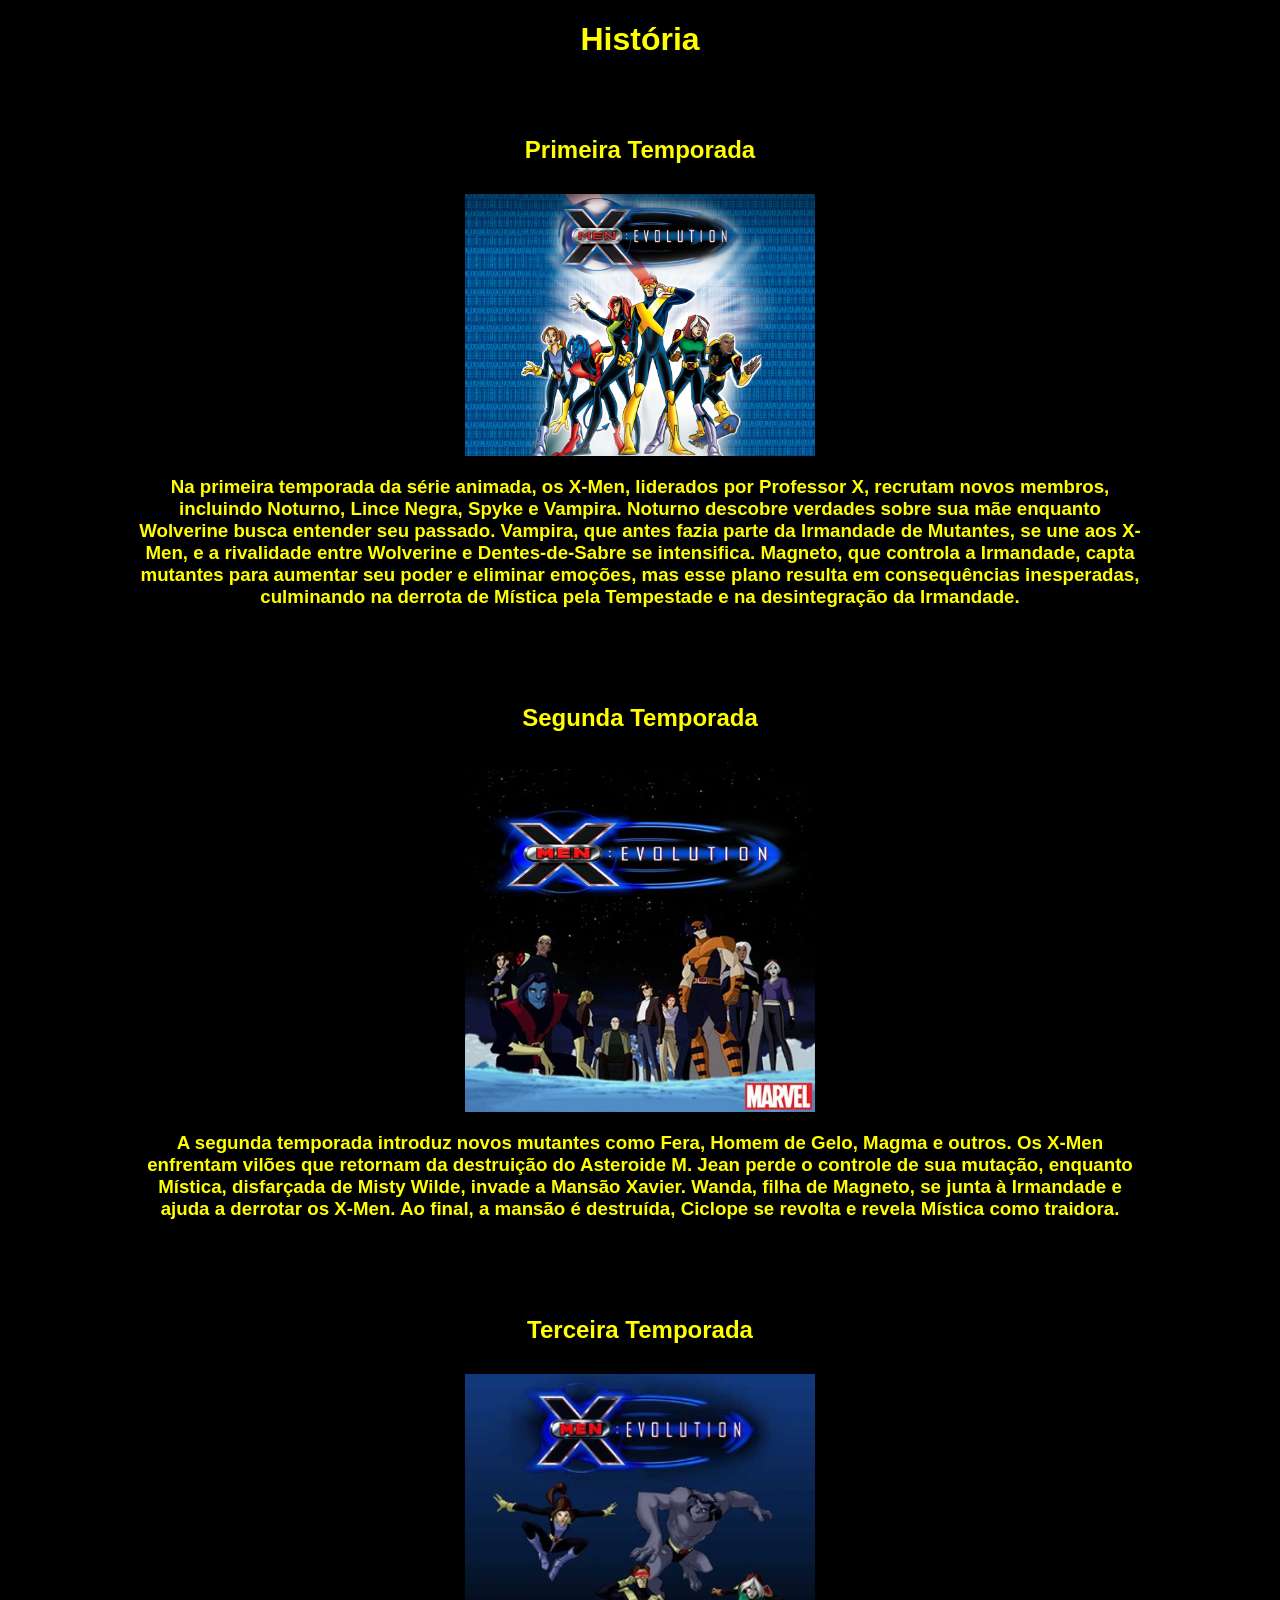
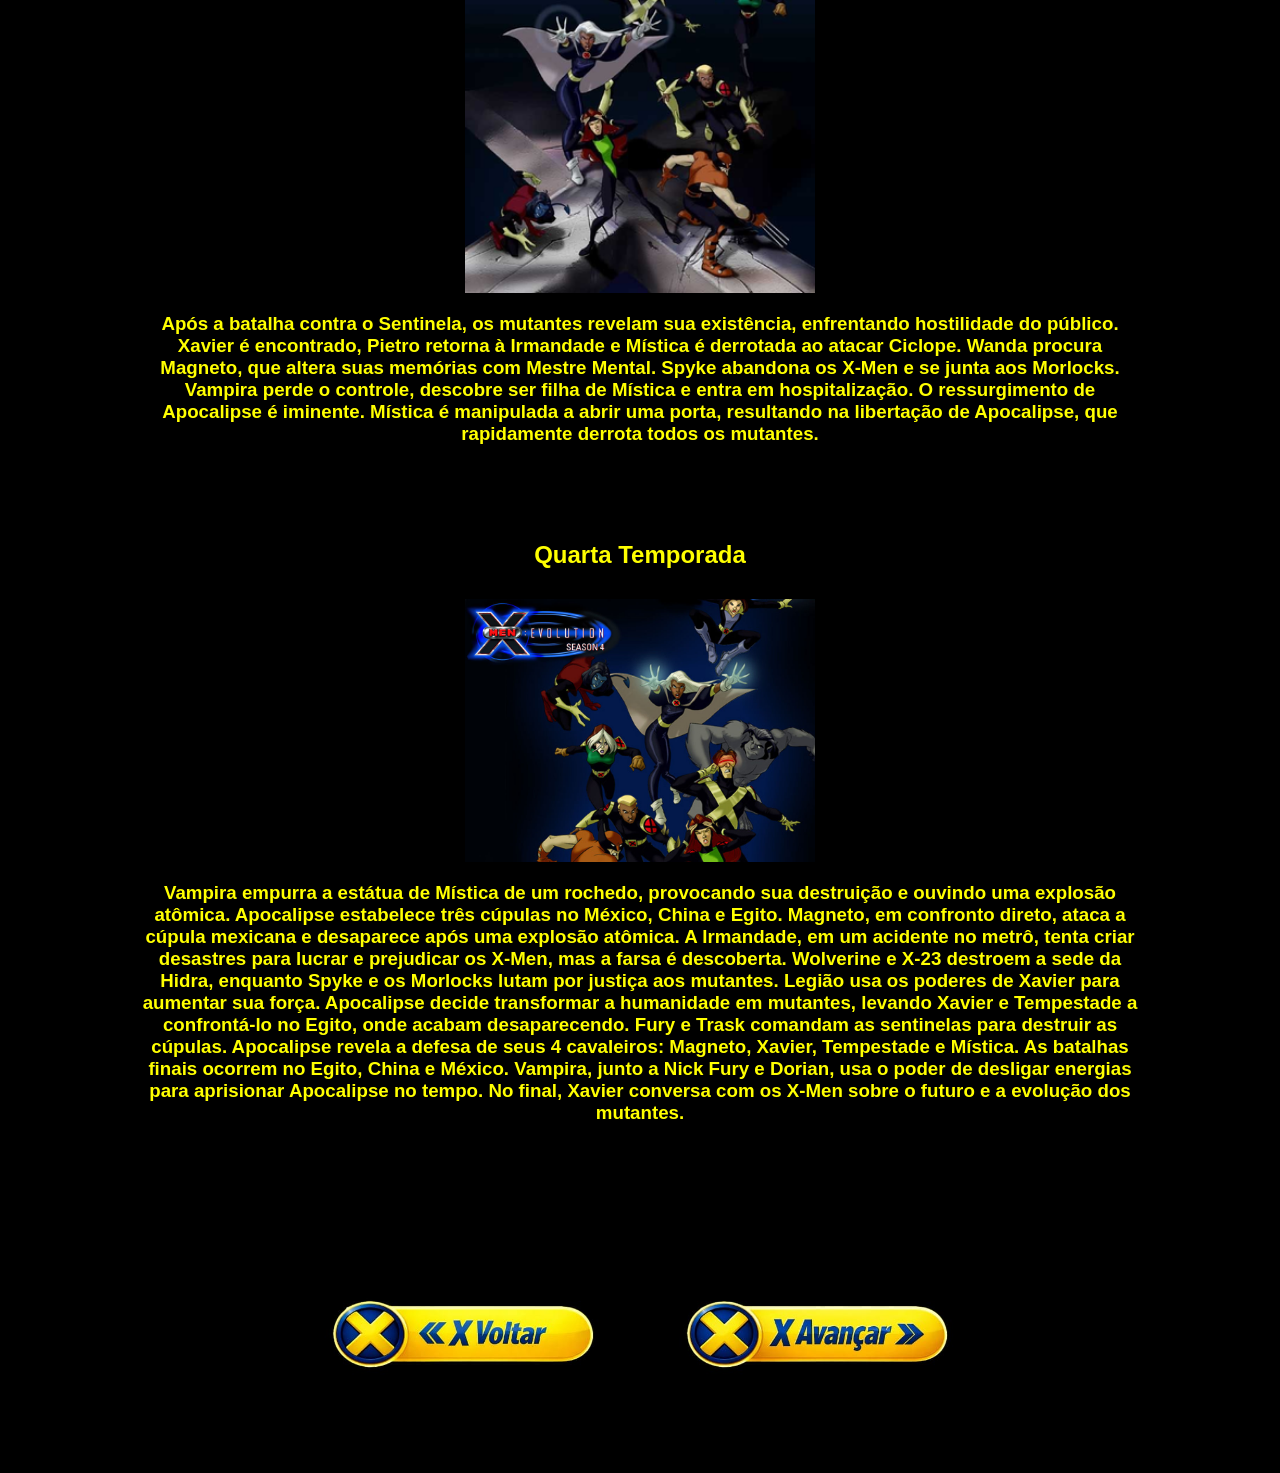
<file: page4.html>
<!DOCTYPE html>
<html lang="pt-br">
<head>
<meta charset="UTF-8">
<meta name="viewport" content="width=device-width, initial-scale=1.0">
<title>História - X-Men Evolution</title>
<link rel="stylesheet" href="style4.css">
</head>

<body>

<main>

<h1>História</h1>

<br><br>

<h2>Primeira Temporada</h2>

<img src="temporada1.jpg" alt="Primeira temporada">

<p>
<h3>Na primeira temporada da série animada, os X-Men, liderados por Professor X, recrutam novos membros, incluindo Noturno, Lince Negra, Spyke e Vampira. Noturno descobre verdades sobre sua mãe enquanto Wolverine busca entender seu passado. Vampira, que antes fazia parte da Irmandade de Mutantes, se une aos X-Men, e a rivalidade entre Wolverine e Dentes-de-Sabre se intensifica. Magneto, que controla a Irmandade, capta mutantes para aumentar seu poder e eliminar emoções, mas esse plano resulta em consequências inesperadas, culminando na derrota de Mística pela Tempestade e na desintegração da Irmandade.</h3>
</p>

<br><br>

<h2>Segunda Temporada</h2>

<img src="tempo2.jpg" alt="Segunda temporada">

<p>
<h3>A segunda temporada introduz novos mutantes como Fera, Homem de Gelo, Magma e outros. Os X-Men enfrentam vilões que retornam da destruição do Asteroide M. Jean perde o controle de sua mutação, enquanto Mística, disfarçada de Misty Wilde, invade a Mansão Xavier. Wanda, filha de Magneto, se junta à Irmandade e ajuda a derrotar os X-Men. Ao final, a mansão é destruída, Ciclope se revolta e revela Mística como traidora.</h3>
</p>

<br><br>

<h2>Terceira Temporada</h2>

<img src="tempo3.webp" alt="Terceira temporada">

<p>
<h3>Após a batalha contra o Sentinela, os mutantes revelam sua existência, enfrentando hostilidade do público. Xavier é encontrado, Pietro retorna à Irmandade e Mística é derrotada ao atacar Ciclope. Wanda procura Magneto, que altera suas memórias com Mestre Mental. Spyke abandona os X-Men e se junta aos Morlocks. Vampira perde o controle, descobre ser filha de Mística e entra em hospitalização. O ressurgimento de Apocalipse é iminente. Mística é manipulada a abrir uma porta, resultando na libertação de Apocalipse, que rapidamente derrota todos os mutantes.</h3>
</p>

<br><br>

<h2>Quarta Temporada</h2>

<img src="tempo4.jpg" alt="Quarta temporada">

<p>
    <h3>Vampira empurra a estátua de Mística de um rochedo, provocando sua destruição e ouvindo uma explosão atômica. Apocalipse estabelece três cúpulas no México, China e Egito. Magneto, em confronto direto, ataca a cúpula mexicana e desaparece após uma explosão atômica. A Irmandade, em um acidente no metrô, tenta criar desastres para lucrar e prejudicar os X-Men, mas a farsa é descoberta. Wolverine e X-23 destroem a sede da Hidra, enquanto Spyke e os Morlocks lutam por justiça aos mutantes. Legião usa os poderes de Xavier para aumentar sua força. Apocalipse decide transformar a humanidade em mutantes, levando Xavier e Tempestade a confrontá-lo no Egito, onde acabam desaparecendo. Fury e Trask comandam as sentinelas para destruir as cúpulas. Apocalipse revela a defesa de seus 4 cavaleiros: Magneto, Xavier, Tempestade e Mística. As batalhas finais ocorrem no Egito, China e México. Vampira, junto a Nick Fury e Dorian, usa o poder de desligar energias para aprisionar Apocalipse no tempo. No final, Xavier conversa com os X-Men sobre o futuro e a evolução dos mutantes.</h3>
</p>
<br>
<br>
<br>
<a href="page3.html"><img src="WhatsApp Image 2026-03-09 at 00.31.22 (1).jpeg" alt=""></a>
<a href="index.html"><img src="WhatsApp Image 2026-03-09 at 00.31.22.jpeg" alt=""></a>


</main>

</body>
</html>
</file>
<file: style.css>
h1, h3 {
    color: yellow;
    font-family: 'Lucida Sans', 'Lucida Sans Regular', 'Lucida Grande', 'Lucida Sans Unicode', Geneva, Verdana, sans-serif;
}
body {
    background-color: black;
}
img {
    max-width: 350px;
}
div{
width:90%;
margin:auto;
margin-bottom:40px;
}
</file>
<file: style2.css>
.divpai {
    display: flex;
    justify-content: space-between;
}

.divpai2 {
     display: flex;
    justify-content: space-between;
}
.divpai3 {
     display: flex;
    justify-content: space-between;
}
.divpai4 {
     display: flex;
    justify-content: space-between;
}
.divpai5 {
     display: flex;
    justify-content: space-between;
}
.divpai6 {
     display: flex;
    justify-content: space-between;
}
.divpai7 {
     display: flex;
    justify-content: space-between;
}
.divpai8 {
     display: flex;
    justify-content: space-between;
}
h1 {
    color: yellow;
    font-family: 'Lucida Sans', 'Lucida Sans Regular', 'Lucida Grande', 'Lucida Sans Unicode', Geneva, Verdana, sans-serif;
}
body {
    background-color: black;
}
h3 {
    color: yellow;
    font-family: 'Lucida Sans', 'Lucida Sans Regular', 'Lucida Grande', 'Lucida Sans Unicode', Geneva, Verdana, sans-serif;
}
img {
    max-width: 350px;
    font-family: 'Lucida Sans'
}
h2 {
    color: yellow;
    font-family: 'Lucida Sans', 'Lucida Sans Regular', 'Lucida Grande', 'Lucida Sans Unicode', Geneva, Verdana, sans-serif;
}
div{
width:80%;
margin:auto;
margin-bottom:40px;
}
</file>
<file: style3.css>
body{
font-family: 'Lucida Sans', 'Lucida Sans Regular', 'Lucida Grande', 'Lucida Sans Unicode', Geneva, Verdana, sans-serif;
}

.personagem{
display: flex;
align-items: center;
}

h1 {
    color: yellow;
    font-family: 'Lucida Sans', 'Lucida Sans Regular', 'Lucida Grande', 'Lucida Sans Unicode', Geneva, Verdana, sans-serif;
}
body {
    background-color: black;
}
h3 {
    color: yellow;
    font-family: 'Lucida Sans', 'Lucida Sans Regular', 'Lucida Grande', 'Lucida Sans Unicode', Geneva, Verdana, sans-serif;
}
img {
    max-width: 350px;
    font-family: 'Lucida Sans'
}
h2 {
    color: yellow;
    font-family: 'Lucida Sans', 'Lucida Sans Regular', 'Lucida Grande', 'Lucida Sans Unicode', Geneva, Verdana, sans-serif;
}
div{
width:80%;
margin:auto;
margin-bottom:40px;
}
</file>
<file: style4.css>
body{
background-color: black;
color: yellow;
font-family: "Lucida Sans";
text-align: center;
}

img{
width:400px;
margin-top:10px;
}

h3{
width:80%;
margin:auto;
margin-bottom:40px;
}
h1 {
    color: yellow;
    font-family: 'Lucida Sans', 'Lucida Sans Regular', 'Lucida Grande', 'Lucida Sans Unicode', Geneva, Verdana, sans-serif;
}
body {
    background-color: black;
}
h3 {
    color: yellow;
    font-family: 'Lucida Sans', 'Lucida Sans Regular', 'Lucida Grande', 'Lucida Sans Unicode', Geneva, Verdana, sans-serif;
}
img {
    max-width: 350px;
    font-family: 'Lucida Sans'
}
h2 {
    color: yellow;
    font-family: 'Lucida Sans', 'Lucida Sans Regular', 'Lucida Grande', 'Lucida Sans Unicode', Geneva, Verdana, sans-serif
}
</file>
